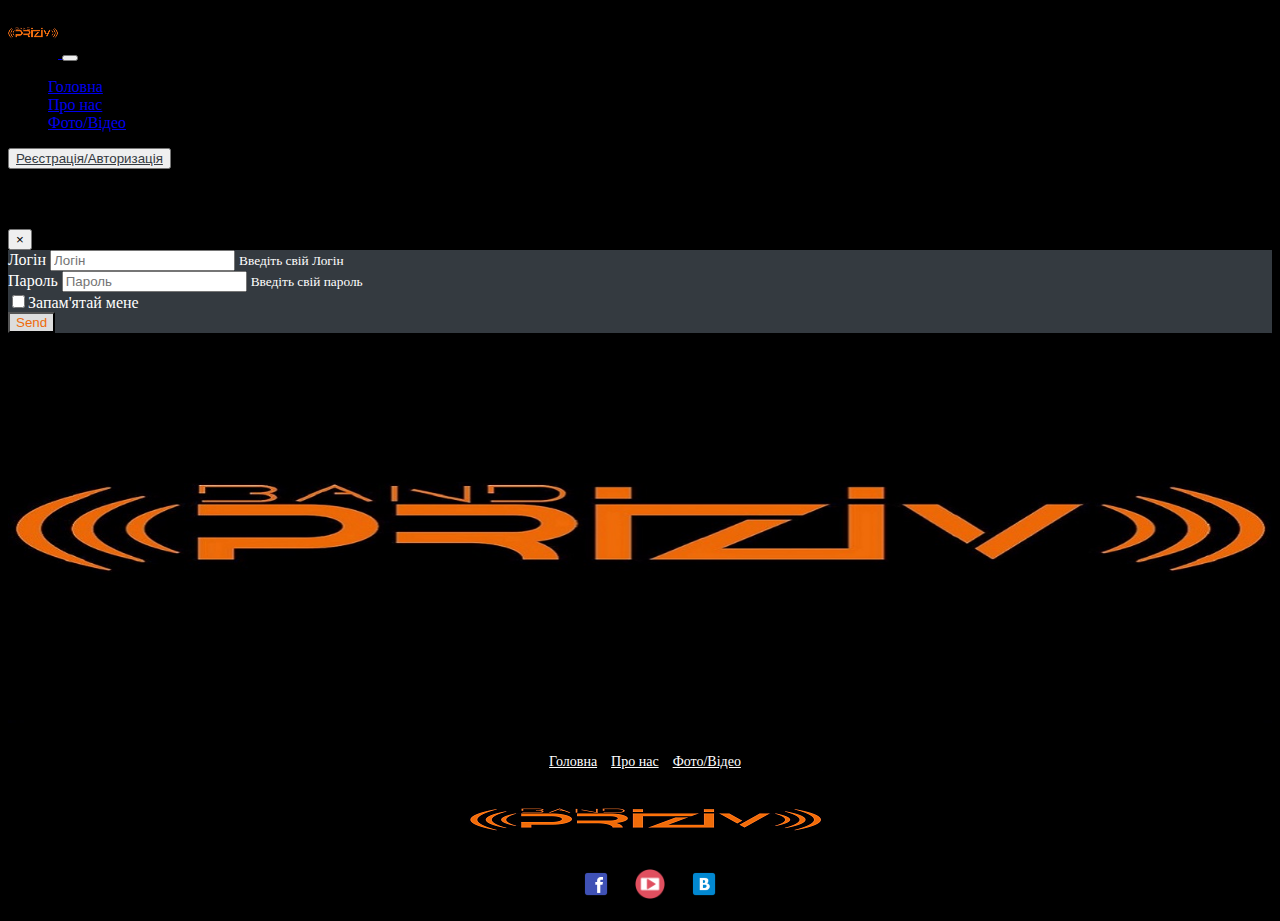
<file: bootstrap/index.html>
<!doctype html>
<html lang="en">
  <head>
    <!-- Required meta tags -->
    <meta charset="utf-8">
    <meta name="viewport" content="width=device-width, initial-scale=1, shrink-to-fit=no">

    <!-- Bootstrap CSS -->
    <link rel="stylesheet" href="https://stackpath.bootstrapcdn.com/bootstrap/4.1.1/css/bootstrap.min.css" integrity="sha384-WskhaSGFgHYWDcbwN70/dfYBj47jz9qbsMId/iRN3ewGhXQFZCSftd1LZCfmhktB" crossorigin="anonymous">
    <link rel="stylesheet" href="css/style.css">
    <title>Priziv-band</title>
  </head>
  <body>
    <nav class="navbar navbar-expand-lg navbar-dark bg-dark sticky-top">
      <a href="index.html" class="navbar-brand">
        <img src="img/logo.png" width="50" height="50" alt="logo">
      </a>
      <button class="navbar-toggler" type="button" data-toggle="collapse" data-target="#navbarSupportedContent" aria-controls="navbarSupportedContent" aria-expanded="false" aria-label="Toggle navigation">
        <span class="navbar-toggler-icon"></span>
      </button>
      <div class="collapse navbar-collapse" id="navbarSupportedContent">
        <ul class="navbar-nav mr-auto">
          <li class="navbar-item active">
            <a href="index.html" class="nav-link">Головна</a>
          </li>
          <li class="navbar-item">
            <a href="about.html" class="nav-link">Про нас</a>
          </li>
          <li class="navbar-item">
            <a href="media.html" class="nav-link">Фото/Відео</a>
          </li>
        </ul>
        <form action="" class="form-inline my-2 my-lg-0">
          <button class="btn btn-autline-succes my-2 my-sm-0" ><a href="#" data-toggle="modal" data-target="#exampleModal">Реєстрація/Авторизація</a></button>
        </form>
      </div>
    </nav>

    <div class="modal fade" id="exampleModal" tabindex="-1" role="dialog" aria-labelledby="exampleModal" aria-hidden="true">
      <div class="modal-dialog" role="document">
        <div class="modal-content">
          <div class="modal-header">
            <h5 class="modal-title" id="exampleModalLabel">Реєстрація/Авторизація</h5>
            <button class="close" type="button" data-dismiss="modal" aria-label="close">
              <span aria-hidden="true">&times;</span>
            </button>
          </div>
          <div class="modal-body">
            <div class="container-gluid">
              <form>
                <div class="form-froup">
                  <label for="exempleInputEmail">Логін</label>
                  <input type="email" class="form-control form-control-sm" id="exempleInputEmail" aria-describdby="emailHelp" placeholder="Логін" required>
                  <small id="emailHelp" class="form-text text-muted">Введіть свій Логін</small>
                </div>
                <div class="form-froup">
                  <label for="exempleInputPass">Пароль</label>
                  <input type="password" class="form-control form-control-sm" id="exempleInputPass" placeholder="Пароль">
                  <small id="passHelp" class="form-text text-muted">Введіть свій пароль</small>
                </div>
                <div class="form-check">
                  <label class="form-check-label">
                    <input type="checkbox" class="form-check-input" required>Запам'ятай мене
                  </label>
                </div>
                <button type="submit" class="btn btn-primary">Send</button>
              </form>
            </div>
          </div>
        </div>
      </div>
    </div>

    <div class="container">
      <img src="img/background-photo.jpg" alt="" class="mw-100">
    </div>

    <footer>
    <nav>
          <a href="index.html">Головна</a>
          <a href="about.html">Про нас</a>
          <a href="media.html">Фото/Відео</a>
    </nav>
    <div class="logo">
          <a href="flex.html"><img class="grafic logo" src="img/logo.png" alt=""></a>
        </div>
        <div class="social">
          <a href="https://www.facebook.com/pg/prizivband/about/?ref=page_internal" target="_blank"><img src="img/facebook.png" alt=""></a>
          <a href="https://www.youtube.com/channel/UCVbJeUvxPnaDt6CVqjB4QIg?view_as=subscriber" target="_blank"><img src="img/youtube.png" alt=""></a>
          <a href="https://vk.com/prizivband" target="_blank"><img src="img/vkontakte.png" alt=""></a>
        </div>
  </footer>
    
    <!-- Optional JavaScript -->
    <!-- jQuery first, then Popper.js, then Bootstrap JS -->
    <script src="https://code.jquery.com/jquery-3.3.1.slim.min.js" integrity="sha384-q8i/X+965DzO0rT7abK41JStQIAqVgRVzpbzo5smXKp4YfRvH+8abtTE1Pi6jizo" crossorigin="anonymous"></script>
    <script src="https://cdnjs.cloudflare.com/ajax/libs/popper.js/1.14.3/umd/popper.min.js" integrity="sha384-ZMP7rVo3mIykV+2+9J3UJ46jBk0WLaUAdn689aCwoqbBJiSnjAK/l8WvCWPIPm49" crossorigin="anonymous"></script>
    <script src="https://stackpath.bootstrapcdn.com/bootstrap/4.1.1/js/bootstrap.min.js" integrity="sha384-smHYKdLADwkXOn1EmN1qk/HfnUcbVRZyYmZ4qpPea6sjB/pTJ0euyQp0Mk8ck+5T" crossorigin="anonymous"></script>

  </body>
</html>
</file>
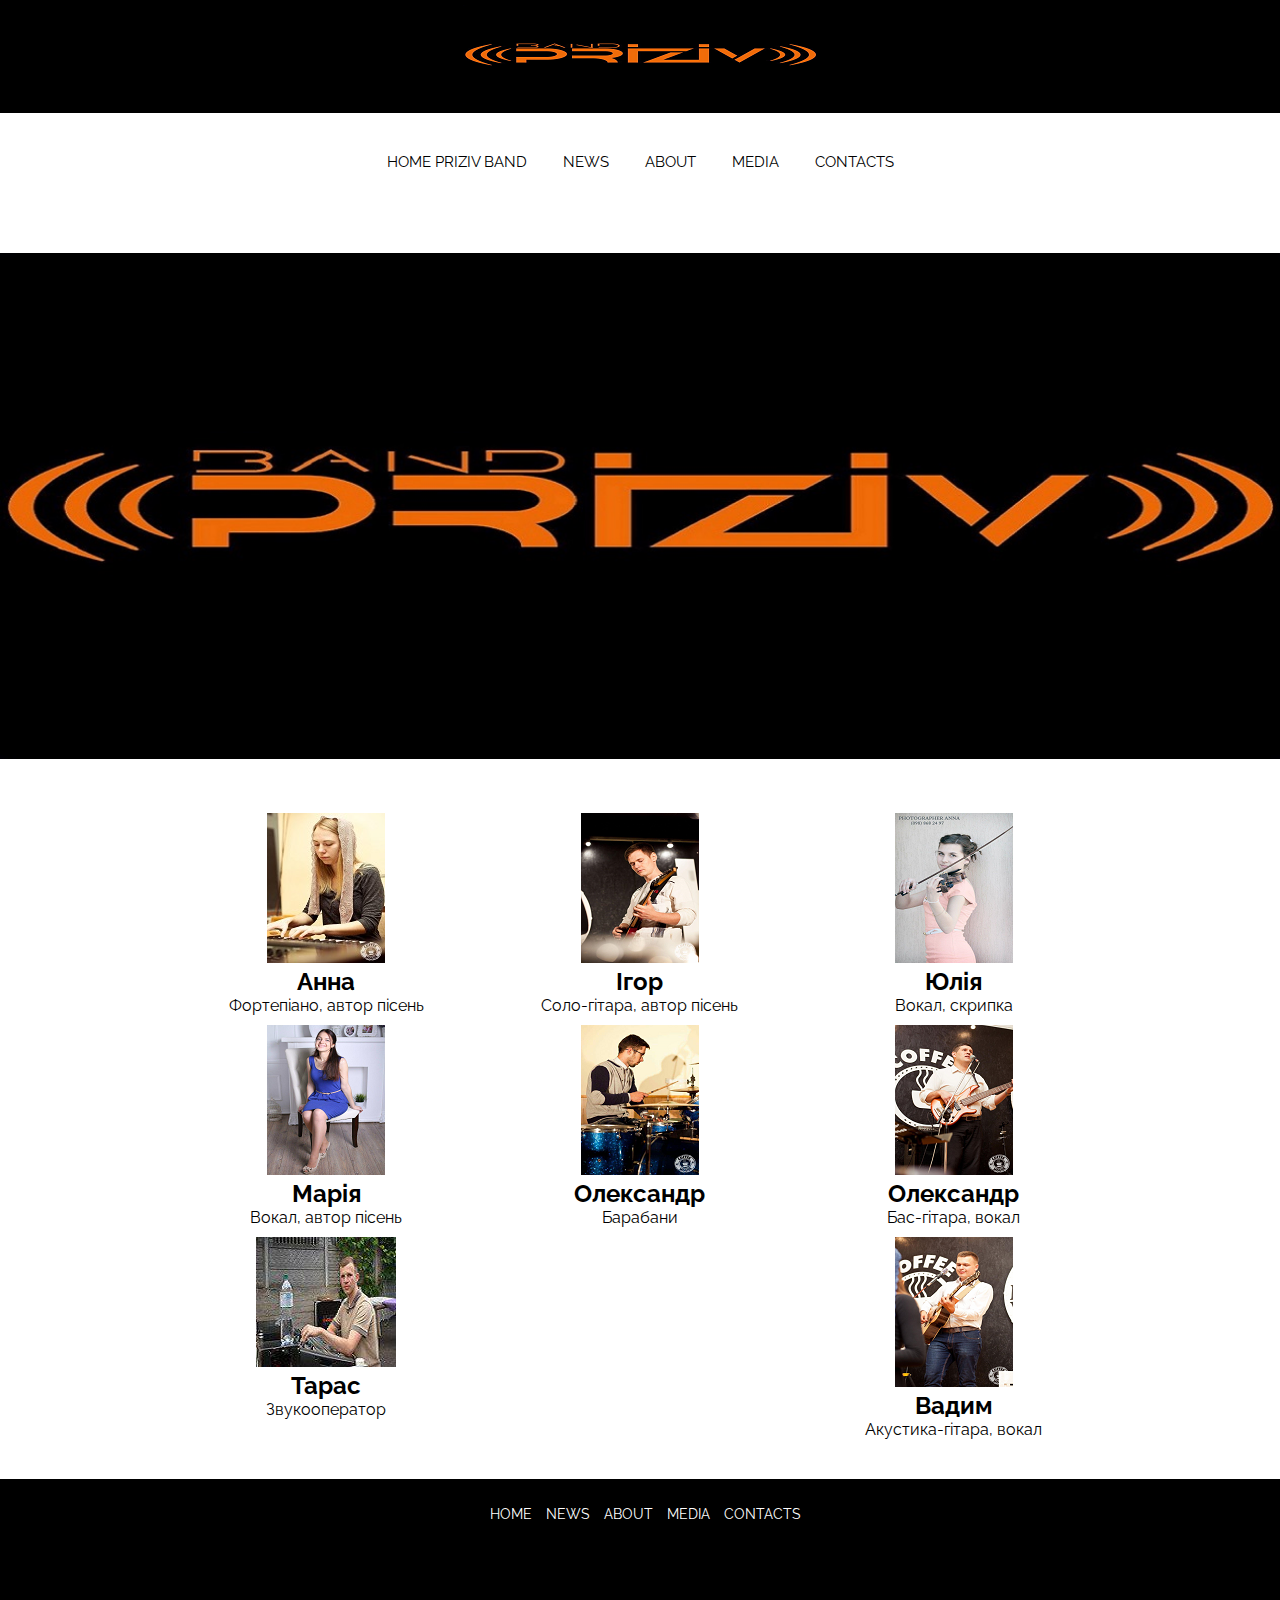
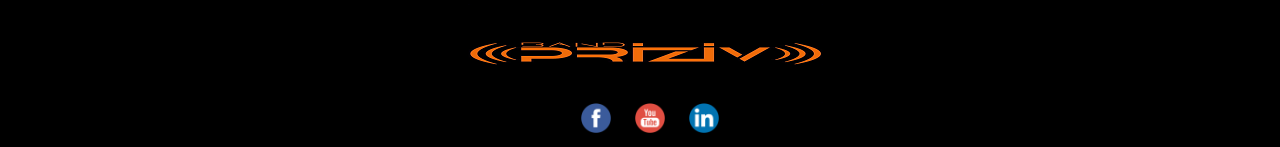
<file: flexbox/index.html>
<!DOCTYPE html>
<html lang="en">
<head>
	<meta charset="UTF-8">
	<title>Priziv-band</title>
	<link rel="stylesheet" href="css/style-flex.css">
	<link href="https://fonts.googleapis.com/css?family=Raleway" rel="stylesheet">
</head>
<body>
	<div itemscope itemtype="https://schema.org/Person">
	<header>
		<div class="logo">
			<a href="flex.html"><img class="graficlogo" src="img/logo.png" alt=""></a>
		</div>
		<nav>
			<div class="topnav" id="myTopnav">
					<a itemprop="additionalName" href="flex.html">HOME PRIZIV BAND</a>
					<a href="">NEWS</a>
					<a href="">ABOUT</a>
					<a href="">MEDIA</a>
					<a href="">CONTACTS</a>
					<a id="menu" href="#" class="icon">&#9776;</a>
			</div>
		</nav>
	</header>
	<main>
		<img src="img/background-photo.jpg" alt="" class="mw-100">
		<div class="advantages-container">
			<div class="advantages">
				<div class="advantages-item">
					<img itemprop="image" src="img/Ann.png" alt="">
					<h2  itemprop="children">Анна</h2>
					<p itemprop="jobTitle">Фортепіано, автор пісень</p>
				</div>
					<div class="advantages-item">
					<img itemprop="image" src="img/Igor.png" alt="">
					<h2 itemprop="children">Ігор</h2>
					<p itemprop="jobTitle">Соло-гітара, автор пісень</p>
				</div>
				<div class="advantages-item">
					<img itemprop="image" src="img/Julia.png" alt="">
					<h2  itemprop="children">Юлія</h2>
					<p itemprop="jobTitle">Вокал, скрипка</p>
				</div>
					<div class="advantages-item">
					<img itemprop="image" src="img/Mary.png" alt="">
					<h2  itemprop="children">Марія</h2>
					<p itemprop="jobTitle">Вокал, автор пісень</p>
				</div>
					<div class="advantages-item">
					<img itemprop="image" src="img/Sanya.png" alt="">
					<h2  itemprop="children">Олександр</h2>
					<p itemprop="jobTitle">Барабани</p>
				</div>
				<div class="advantages-item">
					<img itemprop="image" src="img/Sasha.png" alt="">
					<h2  itemprop="children">Олександр</h2>
					<p itemprop="jobTitle">Бас-гітара, вокал</p>
				</div>
				<div class="advantages-item">
					<img itemprop="image" src="img/Taras.png" alt="">
					<h2  itemprop="children">Тарас</h2>
					<p itemprop="jobTitle">Звукооператор</p>
				</div>
					<div class="advantages-item">
					<img itemprop="image" src="img/Vadim.png" alt="">
					<h2  itemprop="children">Вадим</h2>
					<p itemprop="jobTitle">Акустика-гітара, вокал</p>
				</div>
				</div>
			</div>
	</main>

	<footer>
		<nav>
					<a href="flex.html">HOME</a>
					<a href="">NEWS</a>
					<a href="">ABOUT</a>
					<a href="">MEDIA</a>
					<a href="">CONTACTS</a>
		</nav>
		<div class="logo">
			<a href="flex.html"><img class="grafic logo" src="img/logo.png" alt=""></a>
		</div>
		<div class="social">
			<a href="#"><img src="img/facebook.png" alt=""></a>
			<a href="#"><img src="img/youtube.png" alt=""></a>
			<a href="#"><img src="img/instagram.png" alt=""></a>
		</div>
	</footer>
	
	</div>
	<script src="script/script.js"></script>
</body>
</html>
</file>
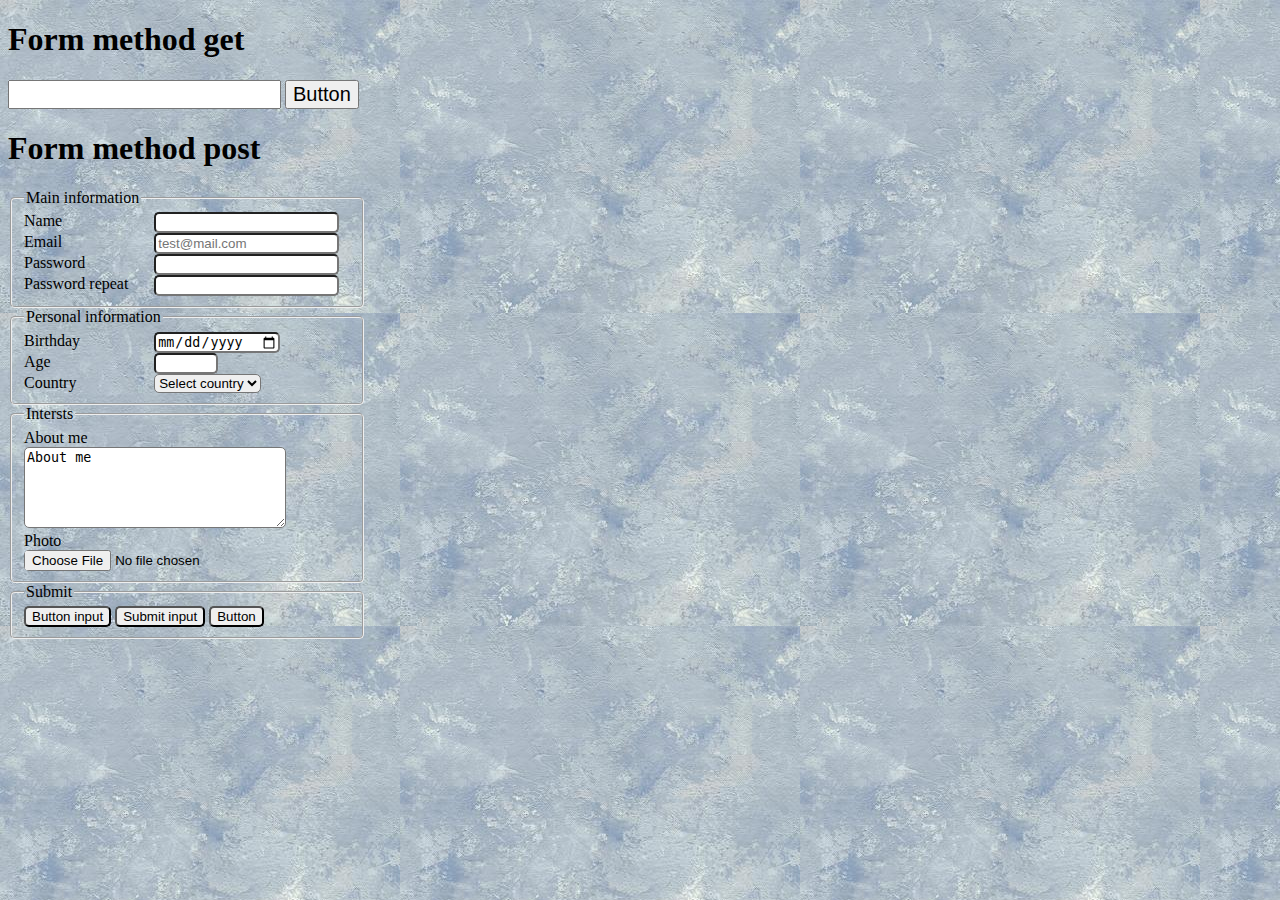
<file: form/index.html>
<!DOCTYPE html>
<html lang="en">
<head>
	<meta charset="UTF-8">
	<title>Forms</title>
	<link rel="stylesheet" href="public/css/style.css">
</head>
<body>
	<h1>Form method get</h1>
	<form action="https://www.google.com.ua/search" method="get" target="_blank">
		<input class="search-input" name="q" type="text">
		<button class="search-button">Button</button>
	</form>
	<h1>Form method post</h1>
	<form action="#" method="get">
		<div class="main">
		<fieldset  class="border">
			<legend class="border-label">Main information</legend>
			<div>
				<label class="label" for="name">Name</label>
				<input class="border" id="name"
				name="name"
				type="text">
			</div>
			
			<div>
				<label class="label" for="email">Email</label>
				<input class="border" id="email"
				name="email"
				type="email"
				placeholder="test@mail.com">
			</div>
			<div>
				<label class="label" for="password">Password</label>
				<input class="border" id="password"
				name="password"
				type="password"
				required>
			</div>
			<div>
				<label class="label" for="repassword">Password repeat</label>
				<input class="border" id="repassword"
				name="repassword"
				type="password"
				required>
			</div>
		</fieldset>
		<fieldset class="border">
			<legend class="border-label">Personal information</legend>
			<div>
				<label class="label" for="birthday">Birthday</label>
				<input class="border" id="birthday"
				type="date">
			</div>
			<div>
				<label class="label" for="age">Age</label>
				<input class="border" id="age"
				name="number"
				type="number"
				min="1"
				max="200"
				step="2">
			</div>
			<div>
				<label class="label" for="country">Country</label>
				<select class="border" name="country" id="country">
					<option value="">Select country</option>
					<optgroup label="Europe">
					<option value="uk">Ukraine</option>
					<option value="tk">Turkey</option>
					</optgroup>
					<optgroup label="America">
					<option value="usa">USA</option>
					</optgroup>
				</select>
			</div>
		</fieldset>
		<fieldset class="border">
			<legend class="border-label">Intersts</legend>
			<div>
				<label class="label" for="info">About me</label>
			<textarea class="border" name="info"
			id="info" cols="30"
			rows="5"
			readonly>About me</textarea>
			</div>
			<div>
				<label class="label" for="photo">Photo</label>
				<input class="border" id="photo" name="photo" type="file">
			</div>
		</fieldset>
		<fieldset class="border">
			<legend class="border-label">Submit</legend>
			<input class="border" type="button"
			value="Button input">
			<input class="border" type="submit"
			value="Submit input">
			<button class="border">Button</button>
		</fieldset>
		</div>
	</form>
</body>
</html>
</file>
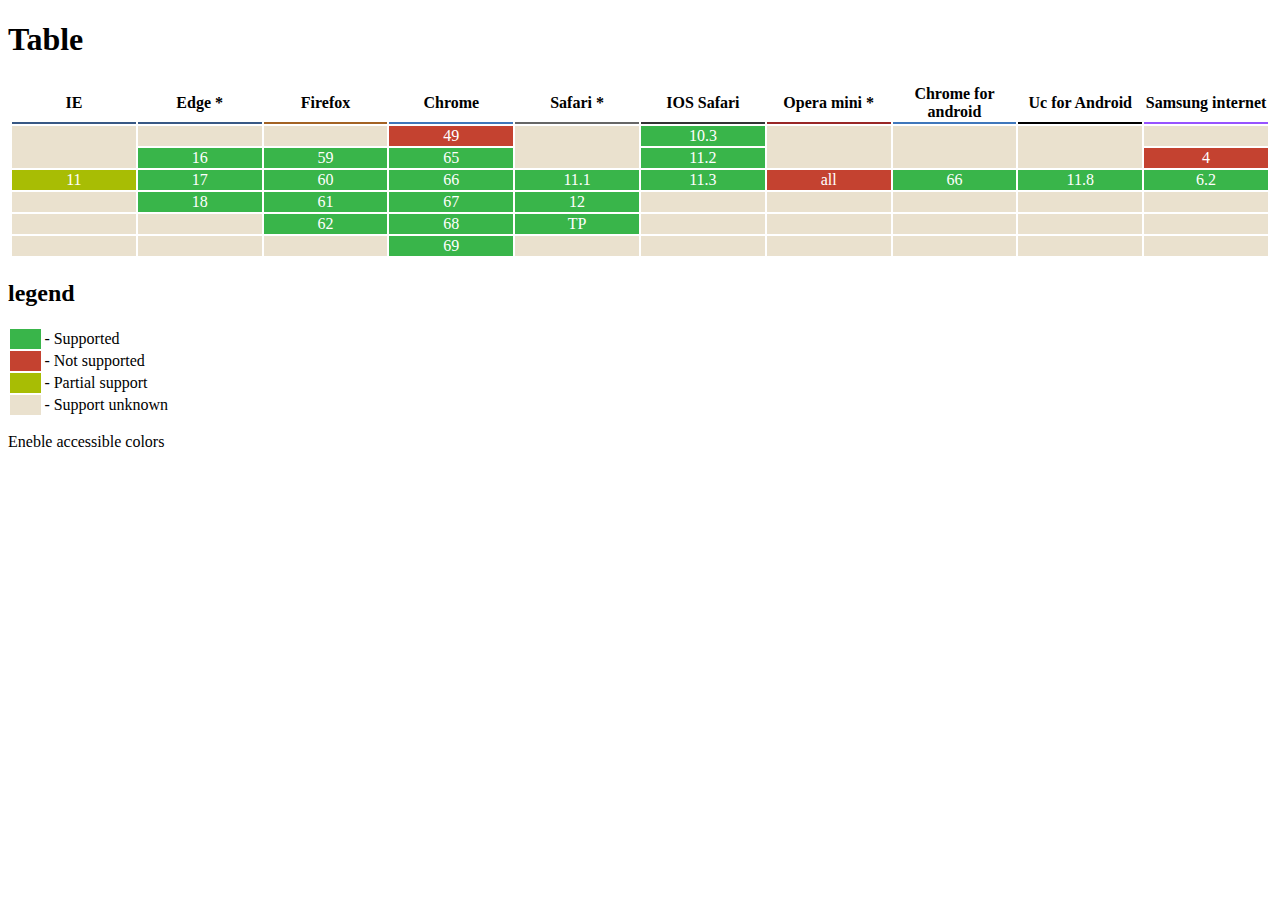
<file: table/index.html>
<!DOCTYPE html>
<html lang="en">
<head>
	<meta charset="UTF-8">
	<title>Document</title>
	<link rel="stylesheet" href="public/css/style.css">
</head>
<body>
	<!--<h1 style="color: red">Header1</h1>
	<h2 class="header">Header2</h2>
	<h3>Header1</h3>
	<h4>Header1</h4>
	<span>span text</span>
	<b>bold</b>
	<strong>strong</strong>
	<i>italic text</i>
	<u>underline text</u>
	<p>Lorem ipsum dolor sit amet, consectetur adipisicing elit. Quae et, iure temporibus, quidem officiis laboriosam voluptate quasi id quibusdam. Repellat rerum obcaecati, recusandae provident esse! Illum deserunt optio aperiam vel tenetur, sapiente quas veniam eaque repudiandae. Nostrum vero quidem, eum! Eveniet, unde sequi doloribus reprehenderit. Similique maiores quo error earum?</p>
	<p>Lorem ipsum dolor sit amet, consectetur adipisicing elit. Quae et, iure temporibus, quidem officiis laboriosam voluptate quasi id quibusdam. Repellat rerum obcaecati, recusandae provident esse! Illum deserunt optio aperiam vel tenetur, sapiente quas veniam eaque repudiandae. Nostrum vero quidem, eum! Eveniet, unde sequi doloribus reprehenderit. Similique maiores quo error earum?</p>
	<h3><a href="https://metanit.com/sharp/tutorial/14.4.php" target="_blank">list</a></h3>
	<ol>
		<li>1</li>
		<li>2</li>
		<li>3</li>
		<li>4</li>
		<ol>
		<li>5</li>
		<li>6</li>
		<li>7</li>
		<li>8</li>
	</ol>

	<h3><a href="#block-element">Determine list</a></h3>
	<dl>
		<dt>Title</dt>
		<dd>Deskription</dd>
	</dl>

	<h1>Table</h1>
	<table width="100%" border="1">
		<thead>
			<tr>
				<th>item1</th>
				<th>item2</th>
				<th>item3</th>
				<th>item4</th>
			</tr>
		</thead>
		<tbody>
			
			<tr>
				<td rowspan="2">item1</td>
				<td colspan="3">item2</td>
			</tr>
			<tr>
				<td>item2</td>
				<td>item3</td>
				<td>item4</td>
			</tr>
			<tr>
				<td>item1</td>
				<td>item2</td>
				<td>item3</td>
				<td>item4</td>
			</tr>
			<tr>
				<td>item1</td>
				<td>item2</td>
				<td>item3</td>
				<td>item4</td>
			</tr>
		</tbody>
	</table>
	<h1 id="block-element">block element</h1>
	<div>
		Lorem ipsum dolor sit amet, consectetur adipisicing elit. Libero nulla soluta quos, commodi dolorum pariatur ipsa amet magni, deserunt, aliquid sapiente illum. Voluptate ipsam explicabo id accusamus nisi fugiat molestias, voluptatem molestiae veniam sapiente maxime, dignissimos quam impedit doloribus autem quaerat nemo ratione veritatis, mollitia praesentium pariatur accusantium voluptatibus repellat. Mollitia tempore quasi animi consectetur esse neque, dolores sit harum accusamus qui officia corrupti, eveniet velit placeat aliquid reprehenderit cupiditate repellat pariatur voluptatibus, a fuga, saepe porro tempora optio. Eligendi rerum magni, doloremque, voluptatibus saepe corporis sint aperiam, nisi, cum odio consequuntur asperiores necessitatibus facere amet molestias ipsa qui laboriosam.
	</div>
-->

	<h1>Table</h1>
<table class="table">
	<tr class="titles">
		<th class="IE">IE</th>
		<th class="Edge">Edge *</th>
		<th class="Firefox">Firefox</th>
		<th class="Chrome">Chrome</th>
		<th class="Safari">Safari *</th>
		<th class="IOS_Safari">IOS Safari</th>
		<th class="Opera_mini">Opera mini *</th>
		<th class="Chrome_for_android">Chrome for android</th>
		<th class="Uc_for_Android">Uc for Android</th>
		<th class="Samsung_internet">Samsung internet</th>
	</tr>
	<tr>
		<td rowspan="2" class="support_unknown"></td>
		<td class="support_unknown"></td>
		<td class="support_unknown"></td>
		<td class="not_supported">49</td>
		<td rowspan="2" class="support_unknown"></td>
		<td class="supported">10.3</td>
		<td rowspan="2" class="support_unknown"></td>
		<td rowspan="2" class="support_unknown"></td>
		<td rowspan="2" class="support_unknown"></td>
		<td class="support_unknown"></td>
	</tr>
	<tr>
		<td class="supported">16</td>
		<td class="supported">59</td>
		<td class="supported">65</td>
		<td class="supported">11.2</td>
		<td class="not_supported">4</td>
	</tr>
	<tr>
		<td class="partial_support">11</td>
		<td class="supported">17</td>
		<td class="supported">60</td>
		<td class="supported">66</td>
		<td class="supported">11.1</td>
		<td class="supported">11.3</td>
		<td class="not_supported">all</td>
		<td class="supported">66</td>
		<td class="supported">11.8</td>
		<td class="supported">6.2</td>
	</tr>
	<tr>
		<td class="support_unknown"></td>
		<td class="supported">18</td>
		<td class="supported">61</td>
		<td class="supported">67</td>
		<td class="supported">12</td>
		<td class="support_unknown"></td>
		<td class="support_unknown"></td>
		<td class="support_unknown"></td>
		<td class="support_unknown"></td>
		<td class="support_unknown"></td>
	</tr>
	<tr>
		<td class="support_unknown"></td>
		<td class="support_unknown"></td>
		<td class="supported">62</td>
		<td class="supported">68</td>
		<td class="supported">TP</td>
		<td class="support_unknown"></td>
		<td class="support_unknown"></td>
		<td class="support_unknown"></td>
		<td class="support_unknown"></td>
		<td class="support_unknown"></td>
	</tr>
	<tr>
		<td class="support_unknown"></td>
		<td class="support_unknown"></td>
		<td class="support_unknown"></td>
		<td class="supported">69</td>
		<td class="support_unknown"></td>
		<td class="support_unknown"></td>
		<td class="support_unknown"></td>
		<td class="support_unknown"></td>
		<td class="support_unknown"></td>
		<td class="support_unknown"></td>
	</tr>
</table>
<table>
	<h2>legend</h2>
	<tr >
		<td class="supported" width="20%"></td>
		<td> - Supported</td>
	</tr>
	<tr>
		<td class="not_supported"></td>
		<td> - Not supported</td>
	</tr>
	<tr>
		<td class="partial_support"></td>
		<td> - Partial support</td>
	</tr>
	<tr>
		<td class="support_unknown"></td>
		<td> - Support unknown</td>
	</tr>
</table>
<p>Eneble accessible colors</p>
</body>
</html>
</file>
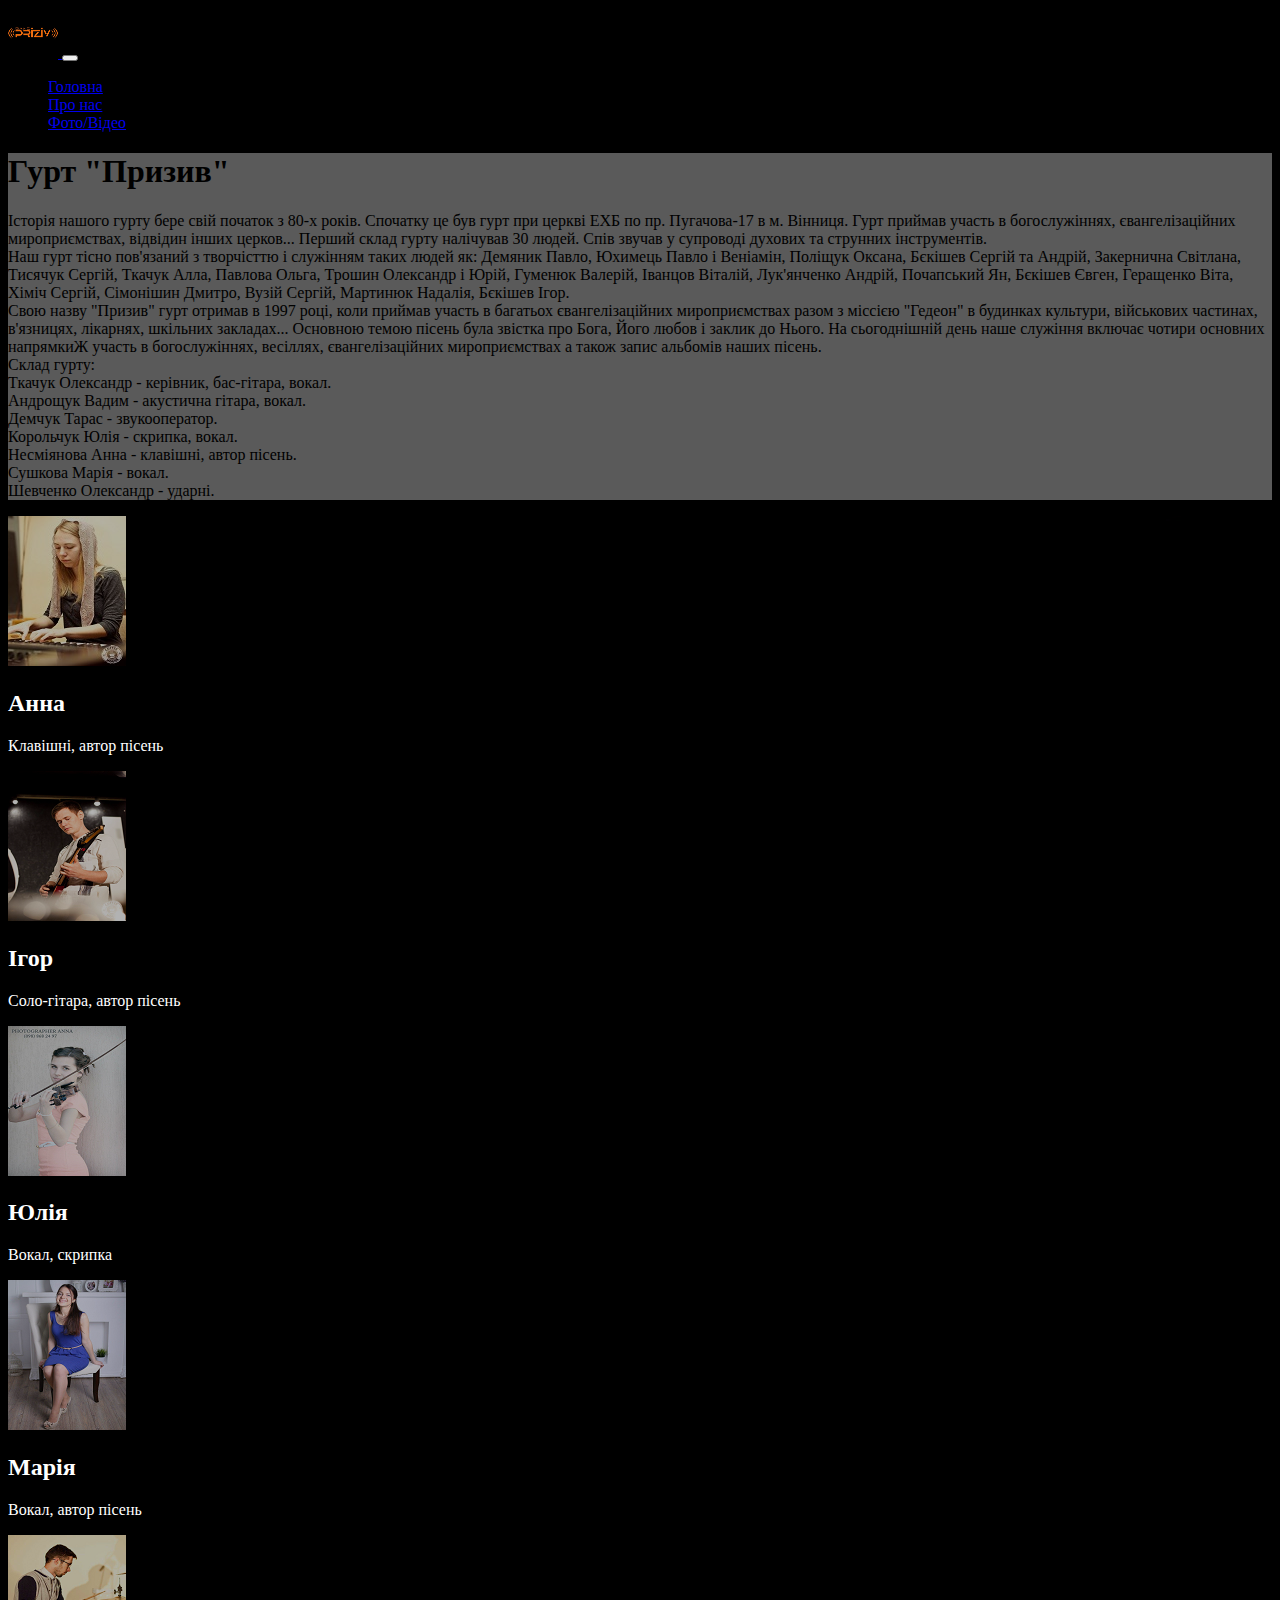
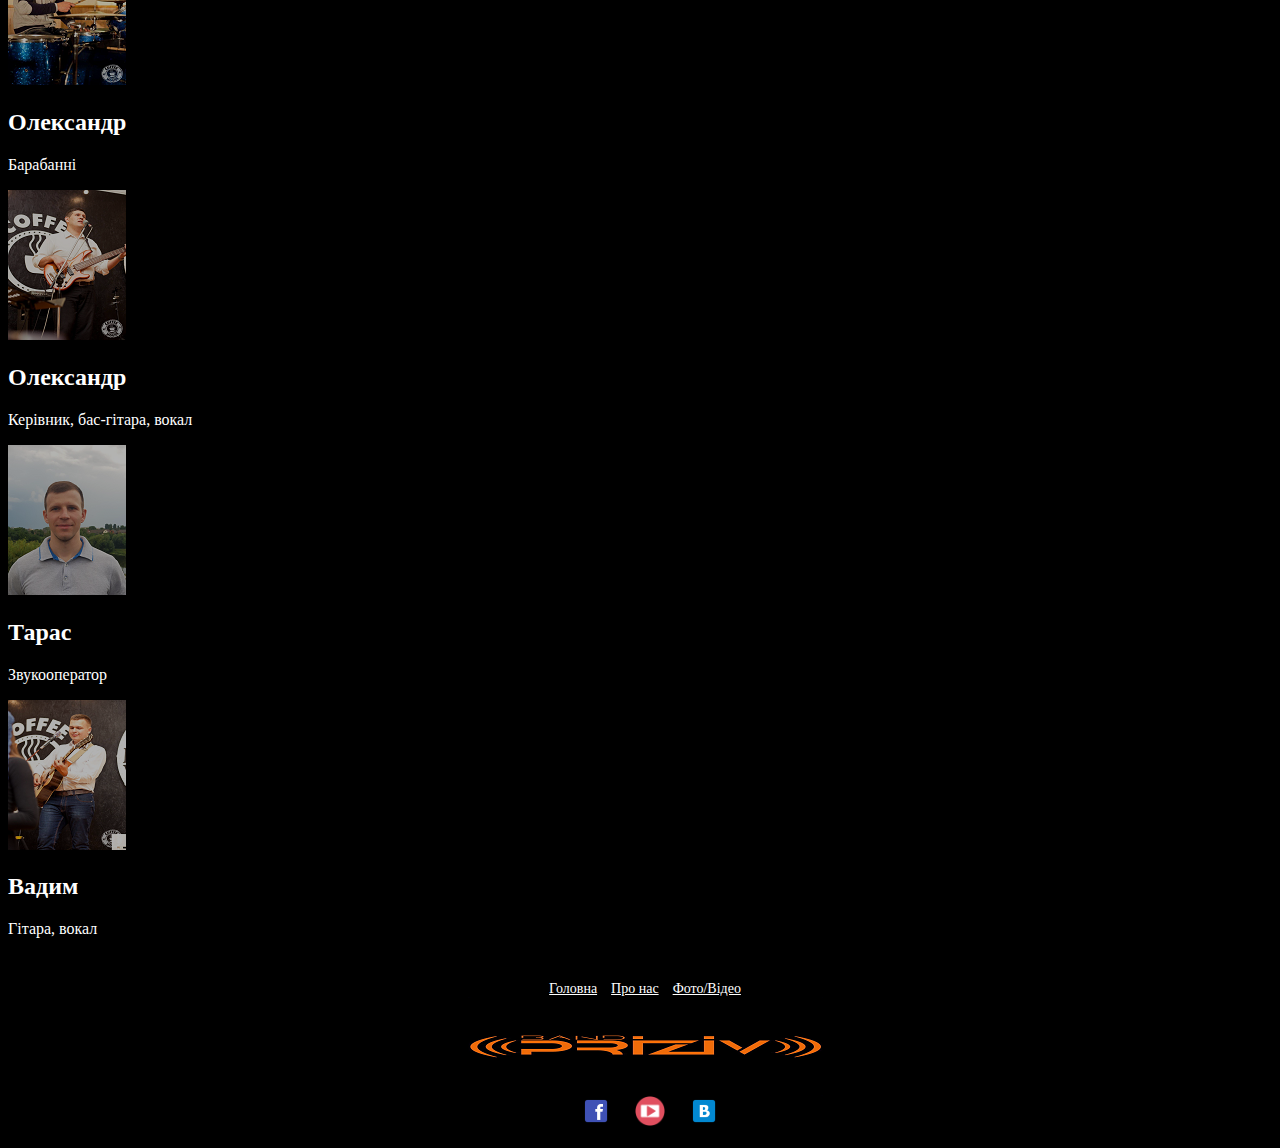
<file: bootstrap/about.html>
<!doctype html>
<html lang="en">
  <head>
    <!-- Required meta tags -->
    <meta charset="utf-8">
    <meta name="viewport" content="width=device-width, initial-scale=1, shrink-to-fit=no">

    <!-- Bootstrap CSS -->
    <link rel="stylesheet" href="https://stackpath.bootstrapcdn.com/bootstrap/4.1.1/css/bootstrap.min.css" integrity="sha384-WskhaSGFgHYWDcbwN70/dfYBj47jz9qbsMId/iRN3ewGhXQFZCSftd1LZCfmhktB" crossorigin="anonymous">
    <link rel="stylesheet" href="css/style.css">
    <title>Priziv-band</title>
  </head>
  <body>
    <nav class="navbar navbar-expand-lg navbar-dark bg-dark sticky-top">
      <a href="index.html" class="navbar-brand">
        <img src="img/logo.png" width="50" height="50" alt="logo">
      </a>
      <button class="navbar-toggler" type="button" data-toggle="collapse" data-target="#navbarSupportedContent" aria-controls="navbarSupportedContent" aria-expanded="false" aria-label="Toggle navigation">
        <span class="navbar-toggler-icon"></span>
      </button>
      <div class="collapse navbar-collapse" id="navbarSupportedContent">
        <ul class="navbar-nav mr-auto">
          <li class="navbar-item">
            <a href="index.html" class="nav-link">Головна</a>
          </li>
          <li class="navbar-item active">
            <a href="about.html" class="nav-link">Про нас</a>
          </li>
          <li class="navbar-item">
            <a href="media.html" class="nav-link">Фото/Відео</a>
          </li>
        </ul>
      </div>
    </nav>

   <!--  <div class="container-fluid p-0">
      <div id="carouselExampleIndicators" class="carousel slide" data-ride="carousel">
        <ol class="carousel-indicators">
          <li class="active" data-target ="#carouselExampleIndicators" data-slide-to="0"></li>
          <li data-target ="#carouselExampleIndicators" data-slide-to="2"></li>
          <li data-target ="#carouselExampleIndicators" data-slide-to="3"></li>
        </ol>
        <div class="carousel-inner">
          <div class="carousel-item active">
            <img src="img/priziv-1.jpg" alt="" class="d-block w-100">
          </div>
          <div class="carousel-item">
            <img src="img/priziv-2.jpg" alt="" class="d-block w-100">
          </div>
          <div class="carousel-item">
            <img src="img/priziv-3.jpg" alt="" class="d-block w-100">
          </div>
        </div>
        <a href="#carouselExampleIndicators" class="carousel-control-prev" role="button" data-slide="prev">
          <span class="carousel-control-prev-icon" aria-hidden="true"></span>
          <span class="sr-only">Previous</span>
        </a>
        <a href="#carouselExampleIndicators" class="carousel-control-next" role="button" data-slide="next">
          <span class="carousel-control-next-icon" aria-hidden="true"></span>
          <span class="sr-only">Next</span>
        </a>
      </div>
    </div>
 -->
    <div class="container-fluid">
      <div class="row text-center justify-content-center text-about">
          <div class="col-12">
            <h1>Гурт "Призив"</h1>
            <p>Історія нашого гурту бере свій початок з 80-х років. Спочатку це був гурт при церкві ЕХБ по пр. Пугачова-17 в м. Вінниця. Гурт приймав участь в богослужіннях, євангелізаційних мироприємствах, відвідин інших церков... Перший склад гурту налічував 30 людей. Спів звучав у супроводі духових та струнних інструментів.<br>
            Наш гурт тісно пов'язаний з творчісттю і служінням таких людей як: Демяник Павло, Юхимець Павло і Веніамін, Поліщук Оксана, Бєкішев Сергій та Андрій, Закернична Світлана, Тисячук  Сергій, Ткачук Алла, Павлова Ольга, Трошин Олександр і Юрій, Гуменюк Валерій, Іванцов Віталій, Лук'янченко Андрій, Почапський Ян, Бєкішев Євген, Геращенко Віта, Хіміч Сергій, Сімонішин Дмитро, Вузій Сергій, Мартинюк Надалія, Бєкішев Ігор.<br>
            Свою назву "Призив" гурт отримав в 1997 році, коли приймав участь в багатьох євангелізаційних мироприємствах разом з міссією "Гедеон" в будинках культури, військових частинах, в'язницях, лікарнях, шкільних закладах... Основною темою пісень була звістка про Бога, Його любов і заклик до Нього. На сьогоднішній день наше служіння включає чотири основних напрямкиЖ участь в богослужіннях, весіллях, євангелізаційних мироприємствах а також запис альбомів наших пісень.<br>
            Склад гурту:<br>
            Ткачук Олександр - керівник, бас-гітара, вокал.<br>
            Андрощук Вадим - акустична гітара, вокал.<br>
            Демчук Тарас - звукооператор.<br>
            Корольчук Юлія - скрипка, вокал.<br>
            Несміянова Анна - клавішні, автор пісень.<br>
            Сушкова Марія - вокал.<br>
            Шевченко Олександр - ударні.</p>
           </div>
          </div>
            <div class="row text-center justify-content-center person-photos">
          <div class="col-6 col-sm-4 col-md-3 col-lg-2"><img src="img/Ann.png" alt="" class="w-100"><h2>Анна</h2><p>Клавішні, автор пісень</p></div>
          <div class="col-6 col-sm-4 col-md-3 col-lg-2"><img src="img/Igor.png" alt="" class="w-100"><h2>Ігор</h2><p>Соло-гітара, автор пісень</p></div>
          <div class="col-6 col-sm-4 col-md-3 col-lg-2"><img src="img/Julia.png" alt="" class="w-100"><h2>Юлія</h2><p>Вокал, скрипка</p></div>
          <div class="col-6 col-sm-4 col-md-3 col-lg-2"><img src="img/Mary.png" alt="" class="w-100"><h2>Марія</h2><p>Вокал, автор пісень</p></div>
          <div class="col-6 col-sm-4 col-md-3 col-lg-2"><img src="img/Sanya.png" alt="" class="w-100"><h2>Олександр</h2><p>Барабанні</p></div>
          <div class="col-6 col-sm-4 col-md-3 col-lg-2"><img src="img/Sasha.png" alt="" class="w-100"><h2>Олександр</h2><p>Керівник, бас-гітара, вокал</p></div>
          <div class="col-6 col-sm-4 col-md-3 col-lg-2"><img src="img/Taras.png" alt="" class="w-100"><h2>Тарас</h2><p>Звукооператор</p></div>
          <div class="col-6 col-sm-4 col-md-3 col-lg-2"><img src="img/Vadim.png" alt="" class="w-100"><h2>Вадим</h2><p>Гітара, вокал</p></div>
        </div>
    </div>

    <footer>
    <nav>
          <a href="index.html">Головна</a>
          <a href="about.html">Про нас</a>
          <a href="media.html">Фото/Відео</a>
    </nav>
    <div class="logo">
      <a href="index.html"><img class="grafic logo" src="img/logo.png" alt=""></a>
    </div>
     <div class="social">
          <a href="https://www.facebook.com/pg/prizivband/about/?ref=page_internal" target="_blank"><img src="img/facebook.png" alt=""></a>
          <a href="https://www.youtube.com/channel/UCVbJeUvxPnaDt6CVqjB4QIg?view_as=subscriber" target="_blank"><img src="img/youtube.png" alt=""></a>
          <a href="https://vk.com/prizivband" target="_blank"><img src="img/vkontakte.png" alt=""></a>
        </div>
  </footer>
  
    <!-- Optional JavaScript -->
    <!-- jQuery first, then Popper.js, then Bootstrap JS -->
    <script src="https://code.jquery.com/jquery-3.3.1.slim.min.js" integrity="sha384-q8i/X+965DzO0rT7abK41JStQIAqVgRVzpbzo5smXKp4YfRvH+8abtTE1Pi6jizo" crossorigin="anonymous"></script>
    <script src="https://cdnjs.cloudflare.com/ajax/libs/popper.js/1.14.3/umd/popper.min.js" integrity="sha384-ZMP7rVo3mIykV+2+9J3UJ46jBk0WLaUAdn689aCwoqbBJiSnjAK/l8WvCWPIPm49" crossorigin="anonymous"></script>
    <script src="https://stackpath.bootstrapcdn.com/bootstrap/4.1.1/js/bootstrap.min.js" integrity="sha384-smHYKdLADwkXOn1EmN1qk/HfnUcbVRZyYmZ4qpPea6sjB/pTJ0euyQp0Mk8ck+5T" crossorigin="anonymous"></script>
  </body>
</html>
</file>
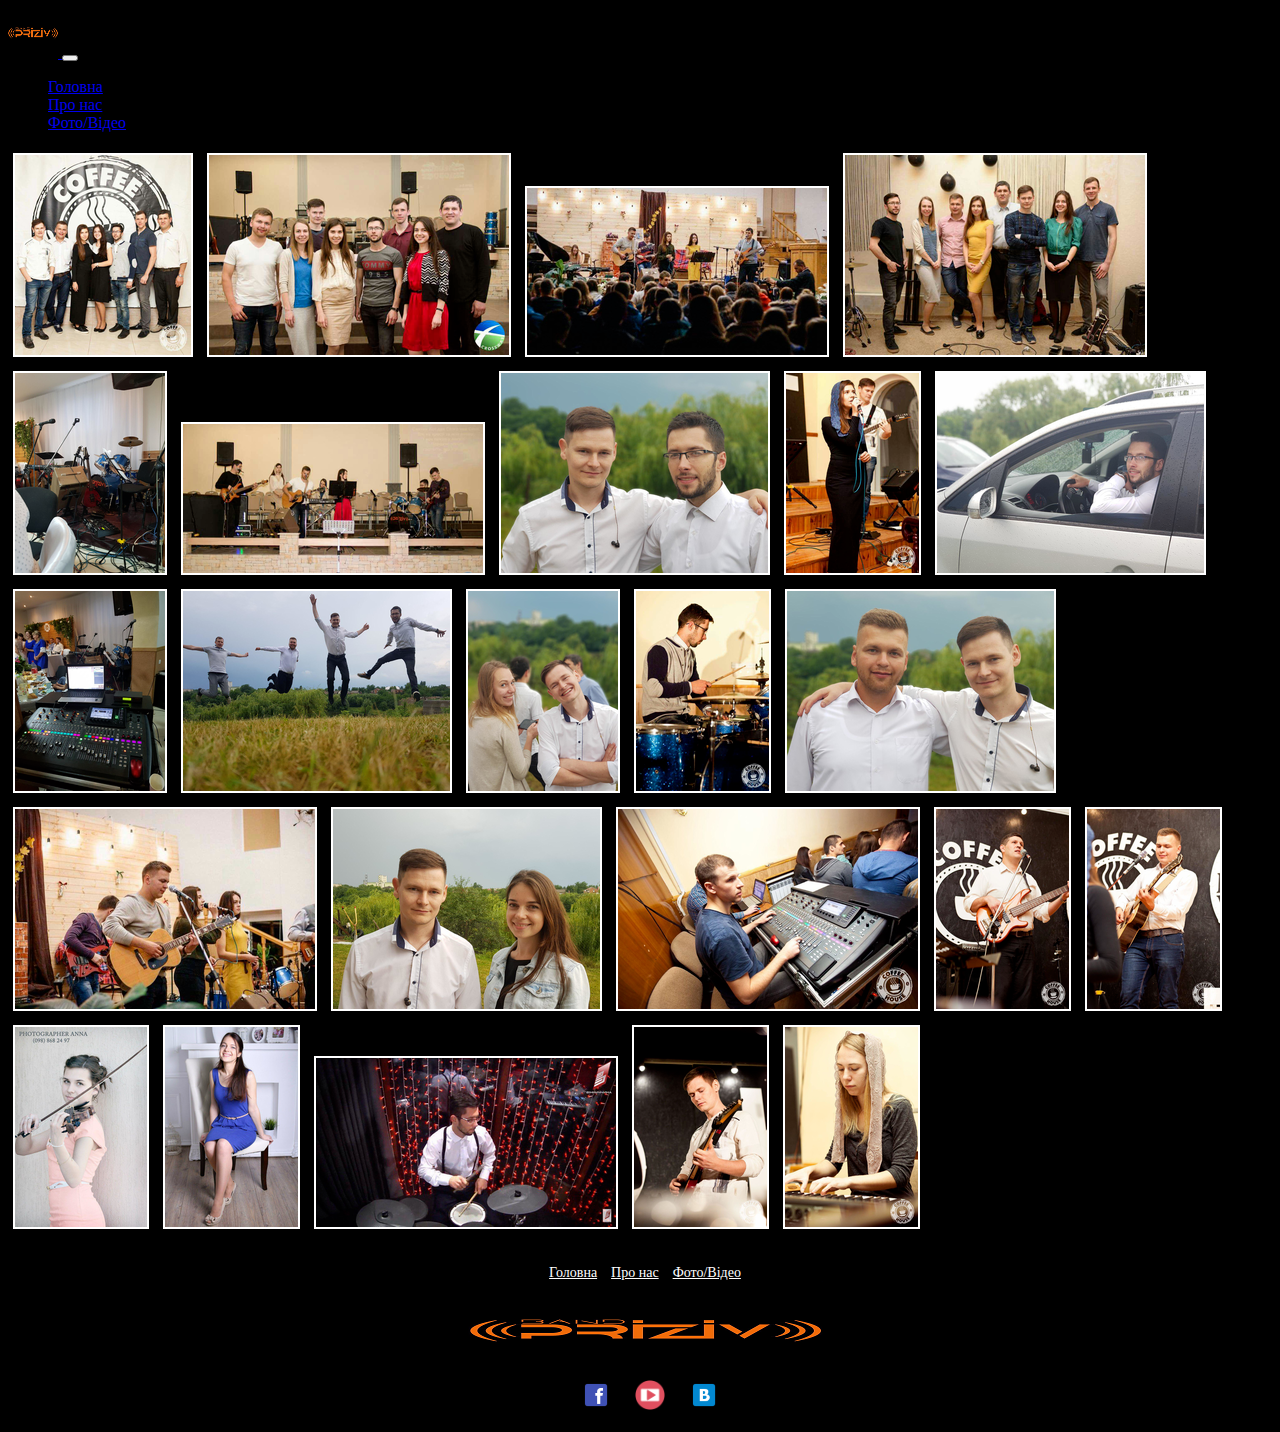
<file: bootstrap/media.html>
<!doctype html>
<html lang="en">
  <head>
    <!-- Required meta tags -->
    <meta charset="utf-8">
    <meta name="viewport" content="width=device-width, initial-scale=1, shrink-to-fit=no">

    <!-- Bootstrap CSS -->
    <link rel="stylesheet" href="https://stackpath.bootstrapcdn.com/bootstrap/4.1.1/css/bootstrap.min.css" integrity="sha384-WskhaSGFgHYWDcbwN70/dfYBj47jz9qbsMId/iRN3ewGhXQFZCSftd1LZCfmhktB" crossorigin="anonymous">
    <link rel="stylesheet" href="css/style.css">
    <title>Priziv-band</title>
  </head>
  <body>
    <nav class="navbar navbar-expand-lg navbar-dark bg-dark sticky-top">
      <a href="index.html" class="navbar-brand">
        <img src="img/logo.png" width="50" height="50" alt="logo">
      </a>
      <button class="navbar-toggler" type="button" data-toggle="collapse" data-target="#navbarSupportedContent" aria-controls="navbarSupportedContent" aria-expanded="false" aria-label="Toggle navigation">
        <span class="navbar-toggler-icon"></span>
      </button>
      <div class="collapse navbar-collapse" id="navbarSupportedContent">
        <ul class="navbar-nav mr-auto">
          <li class="navbar-item">
            <a href="index.html" class="nav-link">Головна</a>
          </li>
          <li class="navbar-item">
            <a href="about.html" class="nav-link">Про нас</a>
          </li>
          <li class="navbar-item active">
            <a href="media.html" class="nav-link">Фото/Відео</a>
          </li>
        </ul>
      </div>
    </nav>


    <div class="gallery">
      <a class="photo" href="img/big/1.jpg"><img src="img/small/01.png" alt=""></a>
      <a class="photo" href="img/big/2.jpg"><img src="img/small/02.png" alt=""></a>
      <a class="photo" href="img/big/3.jpg"><img src="img/small/03.png" alt=""></a>
      <a class="photo" href="img/big/4.jpg"><img src="img/small/04.png" alt=""></a>
      <a class="photo" href="img/big/5.jpg"><img src="img/small/05.png" alt=""></a>
      <a class="photo" href="img/big/6.jpg"><img src="img/small/06.png" alt=""></a>
      <a class="photo" href="img/big/7.jpg"><img src="img/small/07.png" alt=""></a>
      <a class="photo" href="img/big/8.jpg"><img src="img/small/08.png" alt=""></a>
      <a class="photo" href="img/big/9.jpg"><img src="img/small/09.png" alt=""></a>
      <a class="photo" href="img/big/10.jpg"><img src="img/small/10.png" alt=""></a>
      <a class="photo" href="img/big/11.jpg"><img src="img/small/11.png" alt=""></a>
      <a class="photo" href="img/big/12.jpg"><img src="img/small/12.png" alt=""></a>
      <a class="photo" href="img/big/13.jpg"><img src="img/small/13.png" alt=""></a>
      <a class="photo" href="img/big/14.jpg"><img src="img/small/14.png" alt=""></a>
      <a class="photo" href="img/big/15.jpg"><img src="img/small/15.png" alt=""></a>
      <a class="photo" href="img/big/16.jpg"><img src="img/small/16.png" alt=""></a>
      <a class="photo" href="img/big/17.jpg"><img src="img/small/17.png" alt=""></a>
      <a class="photo" href="img/big/18.jpg"><img src="img/small/18.png" alt=""></a>
      <a class="photo" href="img/big/19.jpg"><img src="img/small/19.png" alt=""></a>
      <a class="photo" href="img/big/20.jpg"><img src="img/small/20.png" alt=""></a>
      <a class="photo" href="img/big/21.jpg"><img src="img/small/21.png" alt=""></a>
      <a class="photo" href="img/big/22.jpg"><img src="img/small/22.png" alt=""></a>
      <a class="photo" href="img/big/23.jpg"><img src="img/small/23.png" alt=""></a>
      <a class="photo" href="img/big/24.jpg"><img src="img/small/24.png" alt=""></a>
    </div>

    <footer>
    <nav>
          <a href="index.html">Головна</a>
          <a href="about.html">Про нас</a>
          <a href="media.html">Фото/Відео</a>
    </nav>
    <div class="logo">
      <a href="index.html"><img class="grafic logo" src="img/logo.png" alt=""></a>
    </div>
     <div class="social">
          <a href="https://www.facebook.com/pg/prizivband/about/?ref=page_internal" target="_blank"><img src="img/facebook.png" alt=""></a>
          <a href="https://www.youtube.com/channel/UCVbJeUvxPnaDt6CVqjB4QIg?view_as=subscriber" target="_blank"><img src="img/youtube.png" alt=""></a>
          <a href="https://vk.com/prizivband" target="_blank"><img src="img/vkontakte.png" alt=""></a>
        </div>
  </footer>
    <!-- Optional JavaScript -->
    <!-- jQuery first, then Popper.js, then Bootstrap JS -->
    <script src="https://code.jquery.com/jquery-3.3.1.slim.min.js" integrity="sha384-q8i/X+965DzO0rT7abK41JStQIAqVgRVzpbzo5smXKp4YfRvH+8abtTE1Pi6jizo" crossorigin="anonymous"></script>
    <script src="https://cdnjs.cloudflare.com/ajax/libs/popper.js/1.14.3/umd/popper.min.js" integrity="sha384-ZMP7rVo3mIykV+2+9J3UJ46jBk0WLaUAdn689aCwoqbBJiSnjAK/l8WvCWPIPm49" crossorigin="anonymous"></script>
    <script src="https://stackpath.bootstrapcdn.com/bootstrap/4.1.1/js/bootstrap.min.js" integrity="sha384-smHYKdLADwkXOn1EmN1qk/HfnUcbVRZyYmZ4qpPea6sjB/pTJ0euyQp0Mk8ck+5T" crossorigin="anonymous"></script>
  </body>
</html>
</file>
<file: bootstrap/css/style.css>
body{
	background-color: #000;
}
.p-0{
	padding: 0;
}
button a{
	color: #343A40;
}
button a:hover{
	color: #EE6A0B;
}
.carousel-control-next-icon,
.carousel-control-prev-icon{
	height: 50px;
	width: 50px;
}
.person-photos{
	margin-top: 10px;
	color: white;
	background-image: 
	url('../img/background-photo.jpg');
	background-repeat: no-repeat;
	background-position: center;
	background-size: contain;
	background-attachment: fixed;
}
.text-about{
	background-color: gray;
	opacity: 0.7;
	color: black;
}
.w-100{
	opacity: 0.7;
}
.w-100:hover{
	opacity: 1;
}
.mw-100{
	padding: 0;
	width: 100%;
	max-height: 390px;
}
.gallery img{
	margin: 5px;
	border: 2px solid white;
}
a.photo:hover img{
	border: 2px solid #EF6C0A;
}
.modal-body{
	background-color: #343A40;
	color: white;
}
.btn-primary{
	background-color: #DDDDDD;
	color: #EE6A0B;
}
.btn-primary:hover{
	background-color: black;
}
footer{
	width: 100%;
	height: auto;
	background: #000;
	margin: 0 auto;
	text-align: center;
	padding-top: 25px;
	position: fixed top;

}
footer a{
	color: white;
	font-size: 14px;
	margin-left: 10px;
}
footer nav a:hover{
	color: #EE6A0B;
}

.social img{
	margin-left: 10px;
	margin-bottom: 10px;
	width: 30px;
	height: 30px;

}
.logo{
	width: 100%;
	display: flex;
	justify-content: center;
}

@media (max-width: 575.98px) {
	h1{
		font-size: 22px;
	}
	h2{
		font-size: 18px;
	}
	p{
		font-size: 12px;
	}
}
</file>
<file: flexbox/css/style-flex.css>
*{
	margin: 0;
	padding: 0;

}
a{
	text-decoration: none;
}
li{
	text-decoration: none;
	list-style: none;
}
body{
	font-family: 'Raleway', sans-serif;
}
.logo{
	background: #000;
	width: 100%;
	display: flex;
	justify-content: center;
}
.graficlogo{
	padding: 5px;
	max-width: 100%;
	box-sizing: border-box;
}
nav{
	margin: auto;
	width: 801px;
	height: 100px;
}
.topnav{
	background-color: white;
	font-size: 14px;
	margin-top: 40px;
	text-align: center;
}
.topnav a{
	color: #000;
	padding: 14px 16px;
	font-size: 15px;
}
.topnav a:hover{
	border-bottom: 2px solid #000;
}
.topnav .icon{
	display: none;
}
.mw-100{
	min-width: 100%;
	max-width: 100%;
}
.advantages-container{
	display: flex;
	justify-content: center;
}
.advantages{
	padding-top: 40px;
	padding-bottom: 40px;
	width: 70%;
	display: flex;
	justify-content: space-between;
	text-align: center;
	flex-wrap: wrap;
}
.advantages-item{
	width: 30%;
	margin-top: 10px;
}
footer{
	width: 100%;
	height: auto;
	background: #000;
	margin: 0 auto;
	text-align: center;
	padding-top: 25px;
}
footer a{
	color: white;
	font-size: 14px;
	margin-left: 10px;
}
footer nav a:hover{
	border-bottom: 1px dotted white;

}
.social img{
	margin-left: 10px;
	margin-bottom: 10px;
	width: 30px;
	height: 30px;

}
.social img:hover{
	background: #494949;
	border-right: 50%;
}

@media screen and (max-width: 768px){
	.topnav a:not(:first-child) {
			display: none;
		}
		.topnav a.icon{
			float: right;
			margin-top: -17px;
			display: block;
			columns: black;
		}
		nav{
			width: 100%;
		}
		.topnav.responsive{
			position: relative;
		}
		.topnav.responsive a.icon{
			position: absolute;
			right: 0;
			top: 0;
		}
		.topnav.responsive a{
			float: none;
			display: block;
			text-align: center;
		}
		.advantages-item{
			width: 45%;
		}
}
@media screen and (max-width: 420px) {
	.advantages{
		flex-direction: column;
	}
	.advantages-item{
		width: 100%;
	}
}
</file>
<file: form/public/css/style.css>
body{
	background-image: url(../img/form-background.JPG);
}
.border{
	border-radius: 5px;
}
.label{
	float:left;
	width: 40%;
}
.main{
	float: left;
}
.border-label{
	text-align: left;
}
.search-input{
	font-size:20px;
}
.search-button{
	font-size: 20px;
}
</file>
<file: table/public/css/style.css>
/*.header{
	color: blue;
	text-decoration: underline;
}
#block-element{
	color: green;
}*/
.table{
	width: 100%;
	border: 2px solid white;
	text-align: center;
	table-layout: fixed;
	color: white;
}
.titles{
	color: black;
}

.IE{
	border-bottom: 2px solid #385884;
}
.Edge{
	border-bottom: 2px solid #385884;
}
.Firefox{
	border-bottom: 2px solid #A36223;
}
.Chrome{
	border-bottom: 2px solid #3F77BB;
}
.Chrome_for_android{
	border-bottom: 2px solid #3F77BB;
}
.Safari{
	border-bottom: 2px solid #666666;
}
.IOS_Safari{
	border-bottom: 2px solid #333333;
}
.Opera_mini{
	border-bottom: 2px solid #992626;
}
.Uc_for_Android{
	border-bottom: 2px solid #000000;
}
.Samsung_internet{
	border-bottom: 2px solid #9753FF;
}
.supported{
	background-color: #39B54A;
}
.not_supported{
	background-color: #C44230;
}
.partial_support{
	background-color: #A8BD04;
}
.support_unknown{
	background-color: #EAE1CE;
}
</file>
